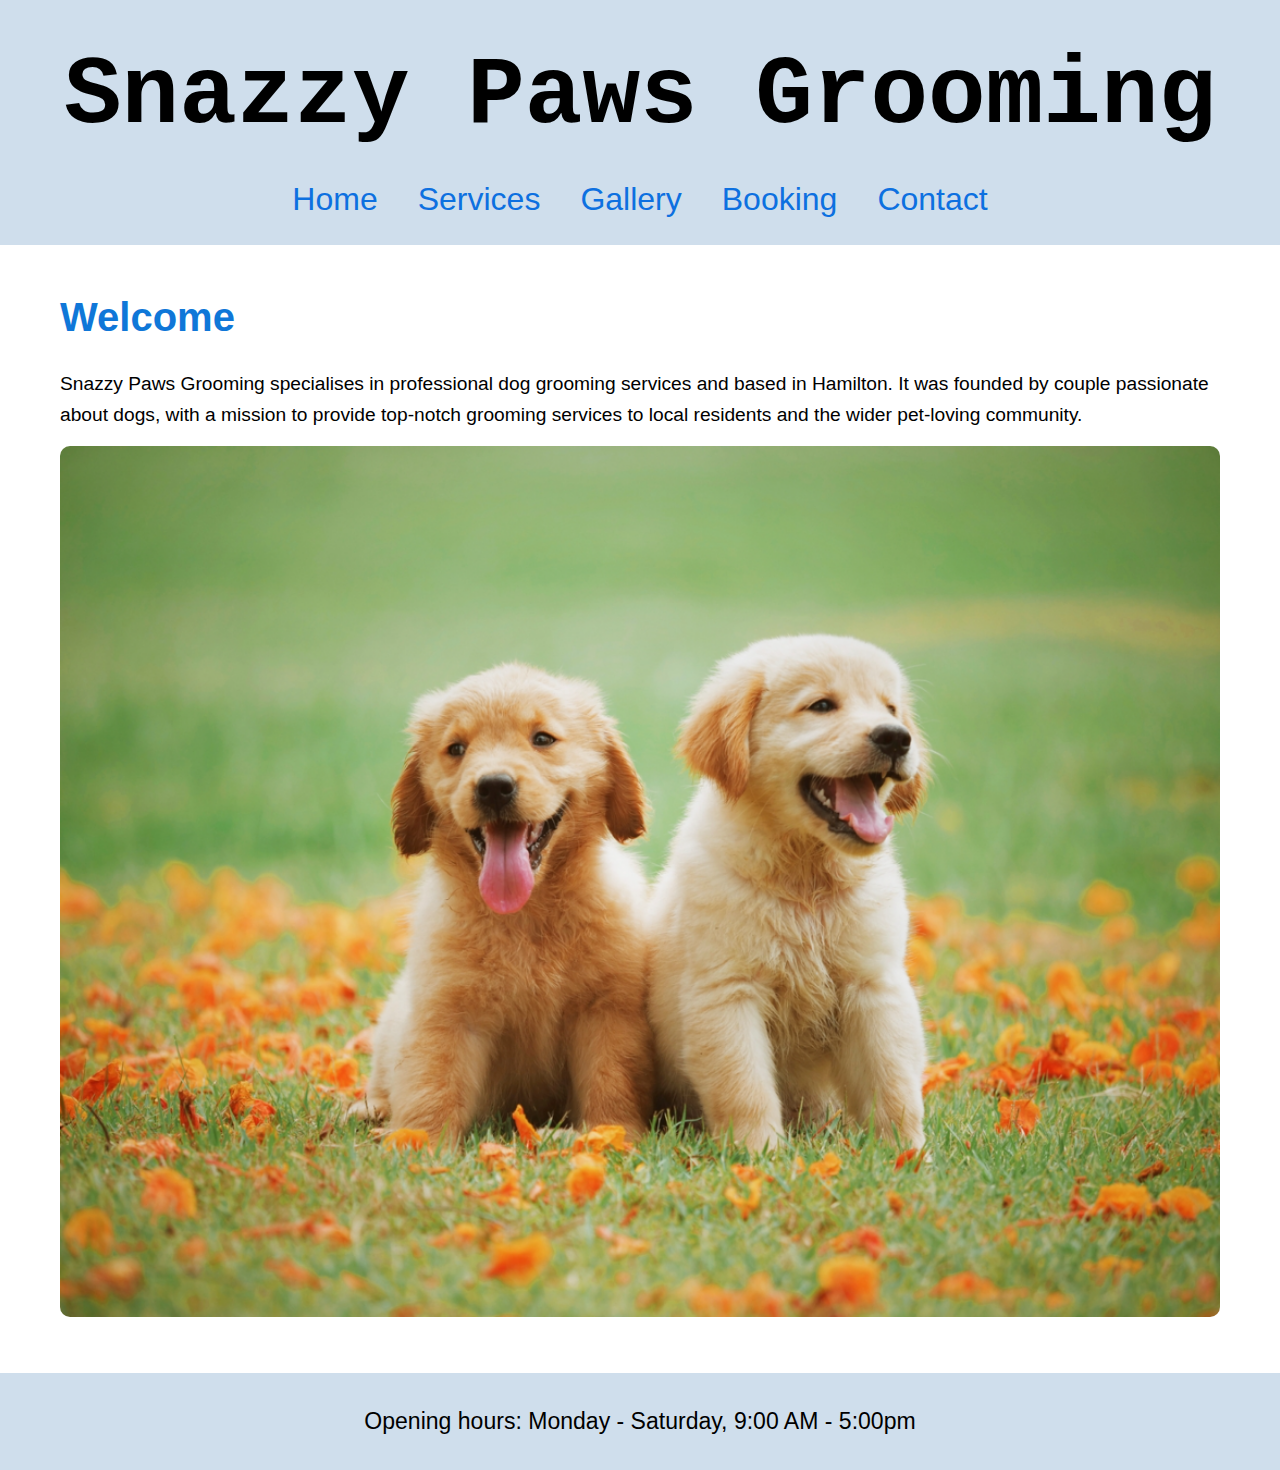
<file: index.html>
<!DOCTYPE html>
<html lang="en">
<head>
    <meta charset="UTF-8">
    <meta name="viewport" content="width=device-width, initial-scale=1.0">
    <title>Home | Snazzy Paws</title>
    <link rel="stylesheet" href="css/style.css">
</head>
<body>
    <header>
        <nav>
            <h1>Snazzy Paws Grooming</h1>
            <ul>
                <li><a href="index.html">Home</a></li>
                <li><a href="services.html">Services</a></li>
                <li><a href="gallery.html">Gallery</a></li>
                <li><a href="booking.html">Booking</a></li>
                <li><a href="contact.html">Contact</a></li>
            </ul>
        </nav>
    </header>


    <main>

        <section class="intro">
            <h2>Welcome</h2>
            <p>Snazzy Paws Grooming specialises in professional dog grooming services and based in Hamilton. It was founded by couple passionate about dogs, with a mission to provide top-notch grooming services to local residents and the wider pet-loving community.</p>
        </section>

        <section>
            <img src="images/dog.jpg" alt="Dogs" class="dog-image">
        </section>

        
    </main>
    <footer>
        <p>Opening hours: Monday - Saturday, 9:00 AM - 5:00pm</p>
    </footer>
</body>
</html>
</file>
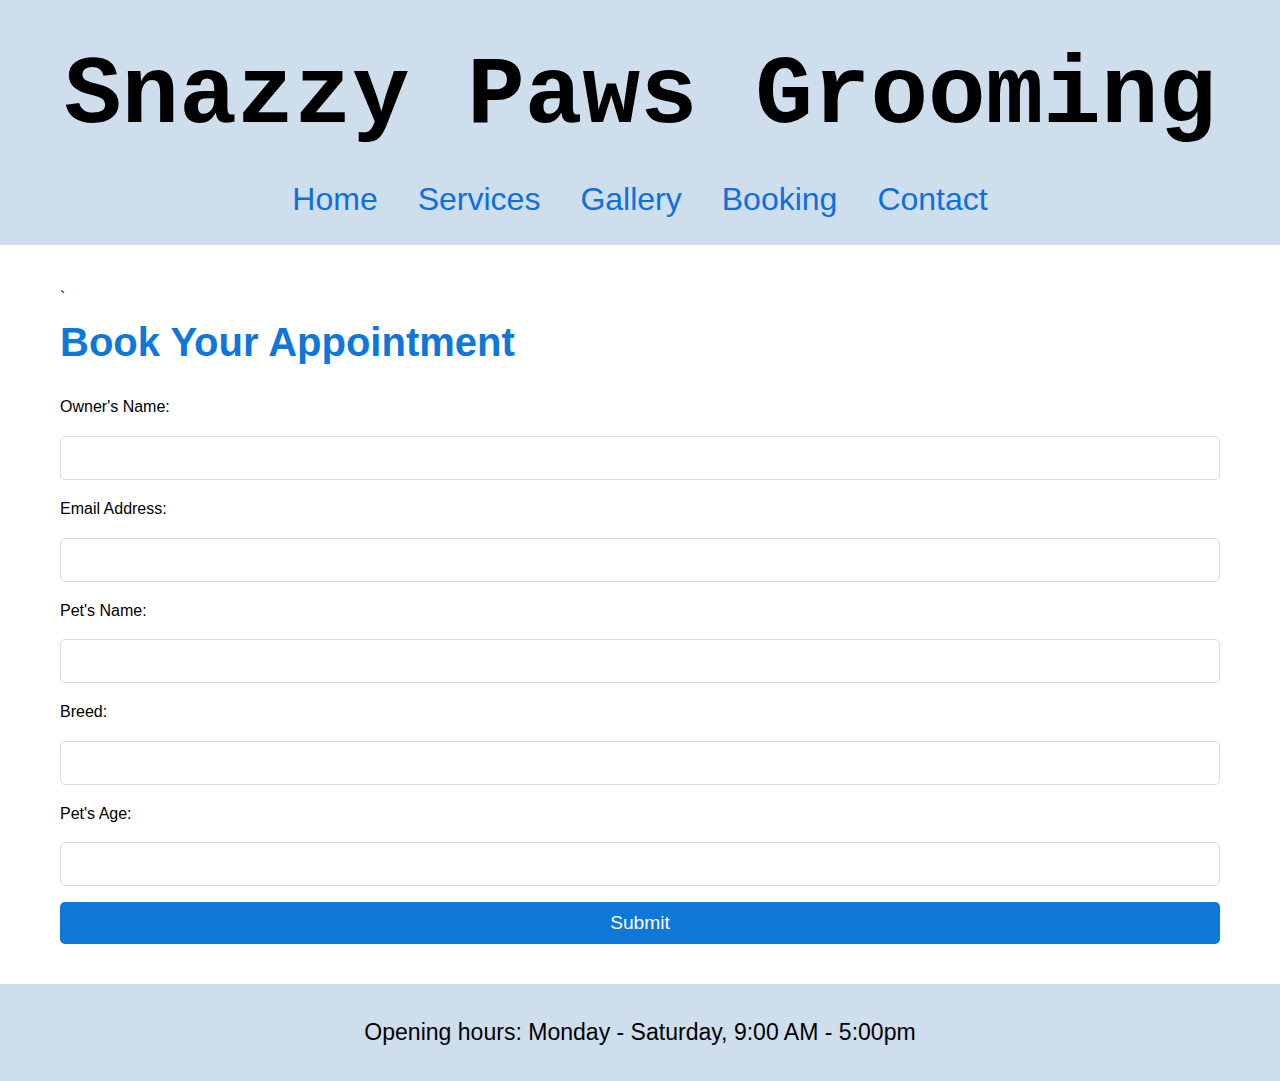
<file: booking.html>
<!DOCTYPE html>
<html lang="en">
<head>
    <meta charset="UTF-8">
    <meta name="viewport" content="width=device-width, initial-scale=1.0">
    <title>Booking | Snazzy Paws</title>
    <link rel="stylesheet" href="css/style.css">
</head>
<body>
    <header>
        <nav>
            <h1>Snazzy Paws Grooming</h1>
            <ul>
                <li><a href="index.html">Home</a></li>
                <li><a href="services.html">Services</a></li>
                <li><a href="gallery.html">Gallery</a></li>
                <li><a href="booking.html">Booking</a></li>
                <li><a href="contact.html">Contact</a></li>
            </ul>
        </nav>
    </header>
    

    <main>`
        <section class="booking-form">
            <h2> Book Your Appointment</h2>
            <form>
                <label for="owner-name">Owner's Name:</label>
                <input type="text" id="owner-name" name="owner-name" required>

                <label for="email">Email Address:</label>
                <input type="email" id="email" name="email" required>

                <label for="dog-name">Pet's Name:</label>
                <input type="text" id="pet-name" name="pet-name" required>

                <label for="breed">Breed:</label>
                <input type="text" id="breed" name="breed" required>

                <label for="pet-age">Pet's Age:</label>
                <input type="number" id="pet-age" name="pet-age" required>

                <button type="submit">Submit</button>
            </form>
        </section>
    </main>


    <footer>
        <p>Opening hours: Monday - Saturday, 9:00 AM - 5:00pm</p>
    </footer>
</body>
</html>
</file>
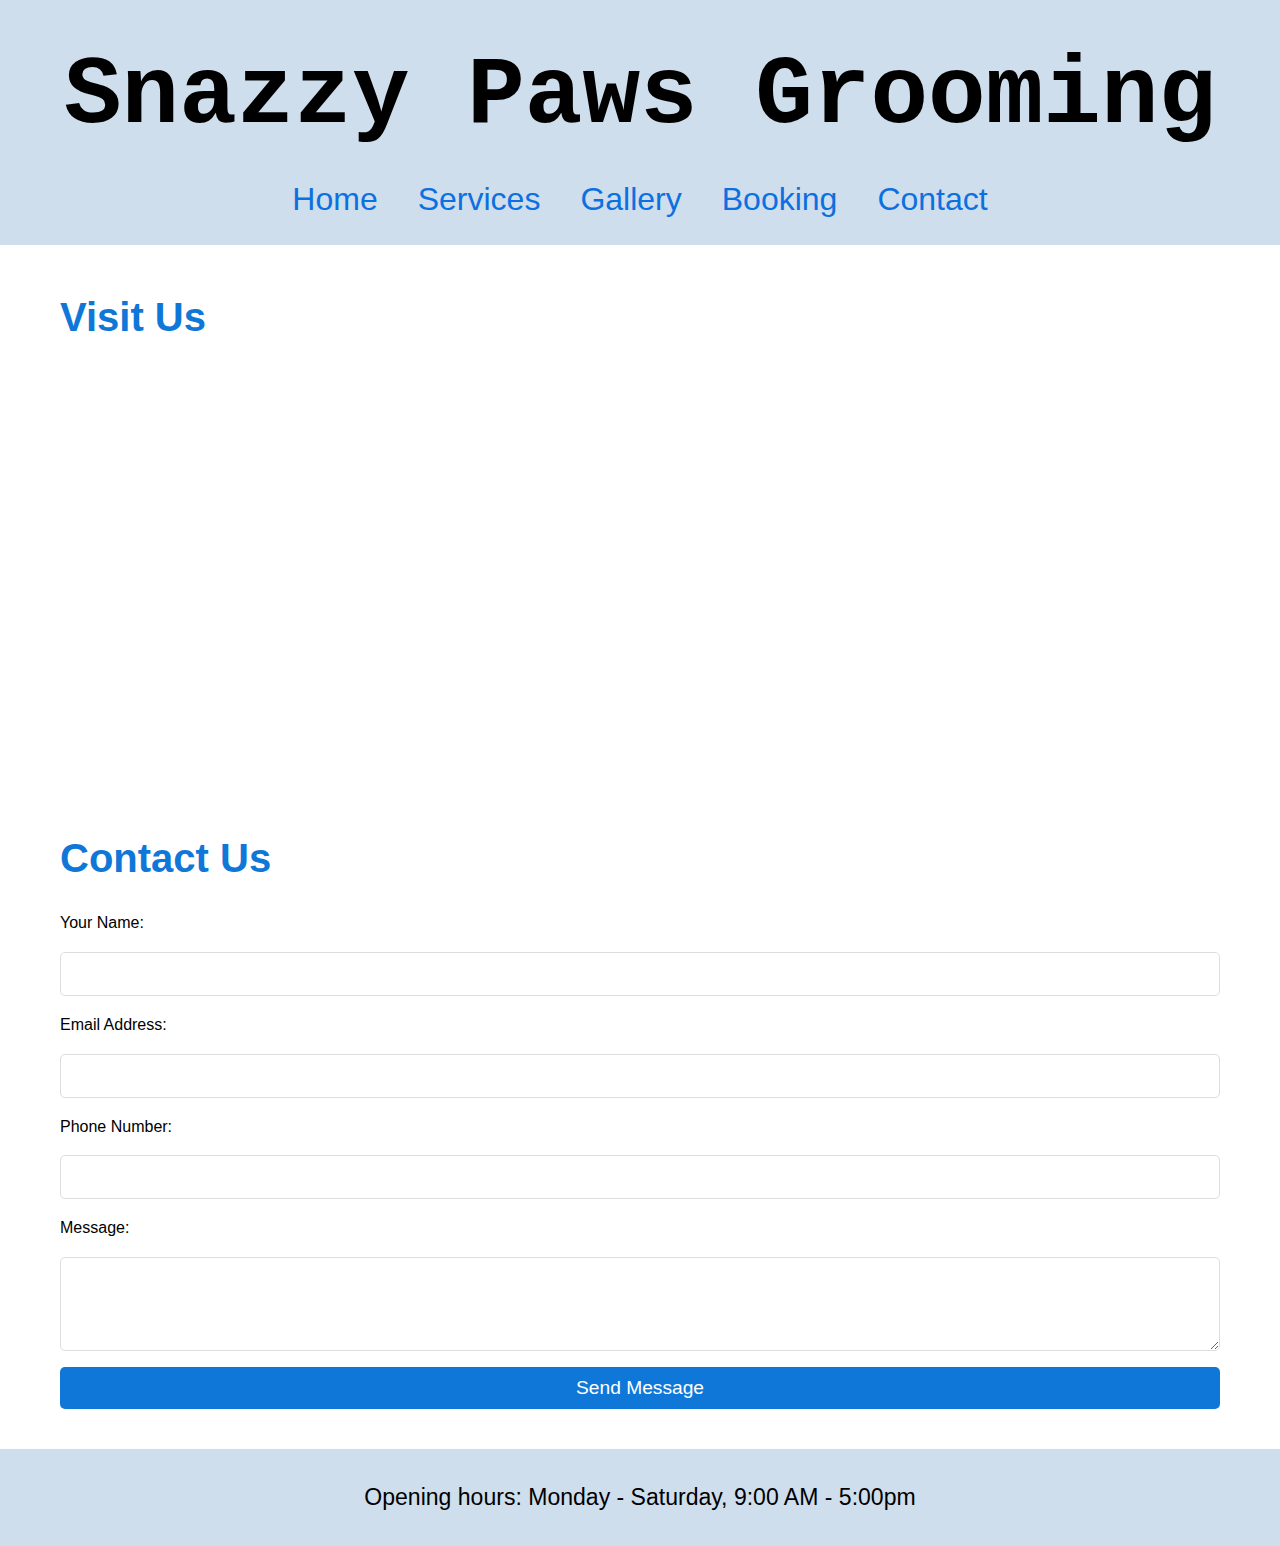
<file: contact.html>
<!DOCTYPE html>
<html lang="en">
<head>
    <meta charset="UTF-8">
    <meta name="viewport" content="width=device-width, initial-scale=1.0">
    <title>Contact | Snazzy Paws</title>
    <link rel="stylesheet" href="css/style.css">
</head>
<body>
    <header>
        <nav>
            <h1>Snazzy Paws Grooming</h1>
            <ul>
                <li><a href="index.html">Home</a></li>
                <li><a href="services.html">Services</a></li>
                <li><a href="gallery.html">Gallery</a></li>
                <li><a href="booking.html">Booking</a></li>
                <li><a href="contact.html">Contact</a></li>
            </ul>
        </nav>
    </header>


    <main>
        <section class="location-map">
            <h2>Visit Us</h2>
            <iframe src="https://www.google.com/maps/embed?pb=!1m18!1m12!1m3!1d100899.79663825594!2d175.2133676120764!3d-37.78725919084615!2m3!1f0!2f0!3f0!3m2!1i1024!2i768!4f13.1!3m3!1m2!1s0x6d6d227487a63621%3A0x500ef6143a29903!2sHamilton!5e0!3m2!1sen!2snz!4v1751299194695!5m2!1sen!2snz" width="600" height="450" style="border:0;" allowfullscreen="" loading="lazy" referrerpolicy="no-referrer-when-downgrade"></iframe>
        </section>

        <section class="contact-form">
            <h2>Contact Us</h2>
            <form>
                <label for="name">Your Name:</label>
                <input type="text" id="name" name="name" required>

                <label for="email">Email Address:</label>
                <input type="email" id="email" name="email" required>

                <label for="phone">Phone Number:</label>
                <input type="tel" id="phone" name="phone" required>

                <label for="message">Message:</label>
                <textarea id="message" name="message" rows="4" required></textarea>

                <button type="submit">Send Message</button>
            </form>
    </main>

    <footer>
        <p>Opening hours: Monday - Saturday, 9:00 AM - 5:00pm</p>
    </footer>
</body>
</html>
</file>
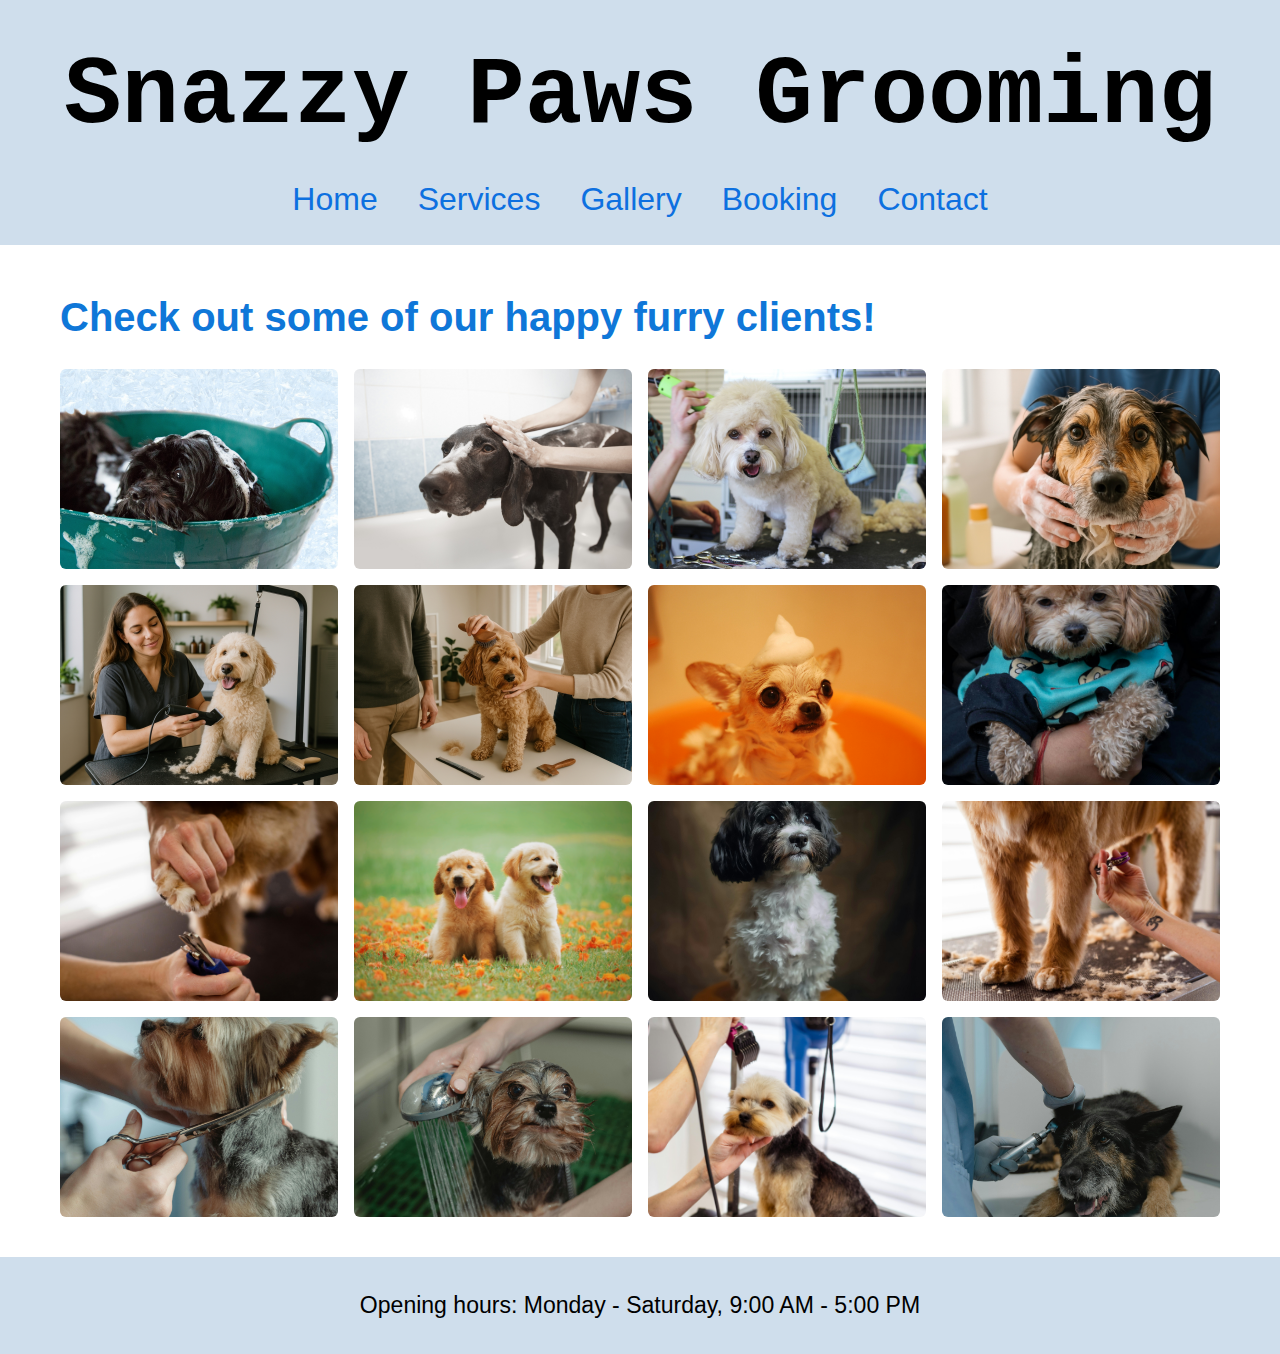
<file: gallery.html>
<!DOCTYPE html>
<html lang="en">
<head>
    <meta charset="UTF-8">
    <meta name="viewport" content="width=device-width, initial-scale=1.0">
    <title>Gallery | Snazzy Paws</title>
    <link rel="stylesheet" href="css/style.css">
</head>
<body>
    <header>
        <nav>
            <h1>Snazzy Paws Grooming</h1>
            <ul>
                <li><a href="index.html">Home</a></li>
                <li><a href="services.html">Services</a></li>
                <li><a href="gallery.html">Gallery</a></li>
                <li><a href="booking.html">Booking</a></li>
                <li><a href="contact.html">Contact</a></li>
            </ul>
        </nav>
    </header>


    <main>
        <section class="gallery">
            <h2>Check out some of our happy furry clients!</h2>
            <div class="gallery-images">
                <img src="images/dog1.jpg" alt="Dog 1">
                <img src="images/dog2.jpg" alt="Dog 2">
                <img src="images/dog3.jpg" alt="Dog 3">
                <img src="images/dog4.jpg" alt="Dog 4">
                <img src="images/dog5.jpg" alt="Dog 5">
                <img src="images/dog6.jpg" alt="Dog 6">
                <img src="images/dog7.jpg" alt="Dog 7">
                <img src="images/dog8.jpg" alt="Dog 8">
                <img src="images/dog9.jpg" alt="Dog 9">
                <img src="images/dog10.jpg" alt="Dog 10">
                <img src="images/dog11.jpg" alt="Dog 11">
                <img src="images/dog12.jpg" alt="Dog 12">
                <img src="images/dog13.jpg" alt="Dog 13">
                <img src="images/dog14.jpg" alt="Dog 14">
                <img src="images/dog15.jpg" alt="Dog 15">
                <img src="images/dog16.jpg" alt="Dog 16">
            </div>
        </section>
    </main>

    <footer>
        <p>Opening hours: Monday - Saturday, 9:00 AM - 5:00 PM</p>
</body>
</html>
</file>
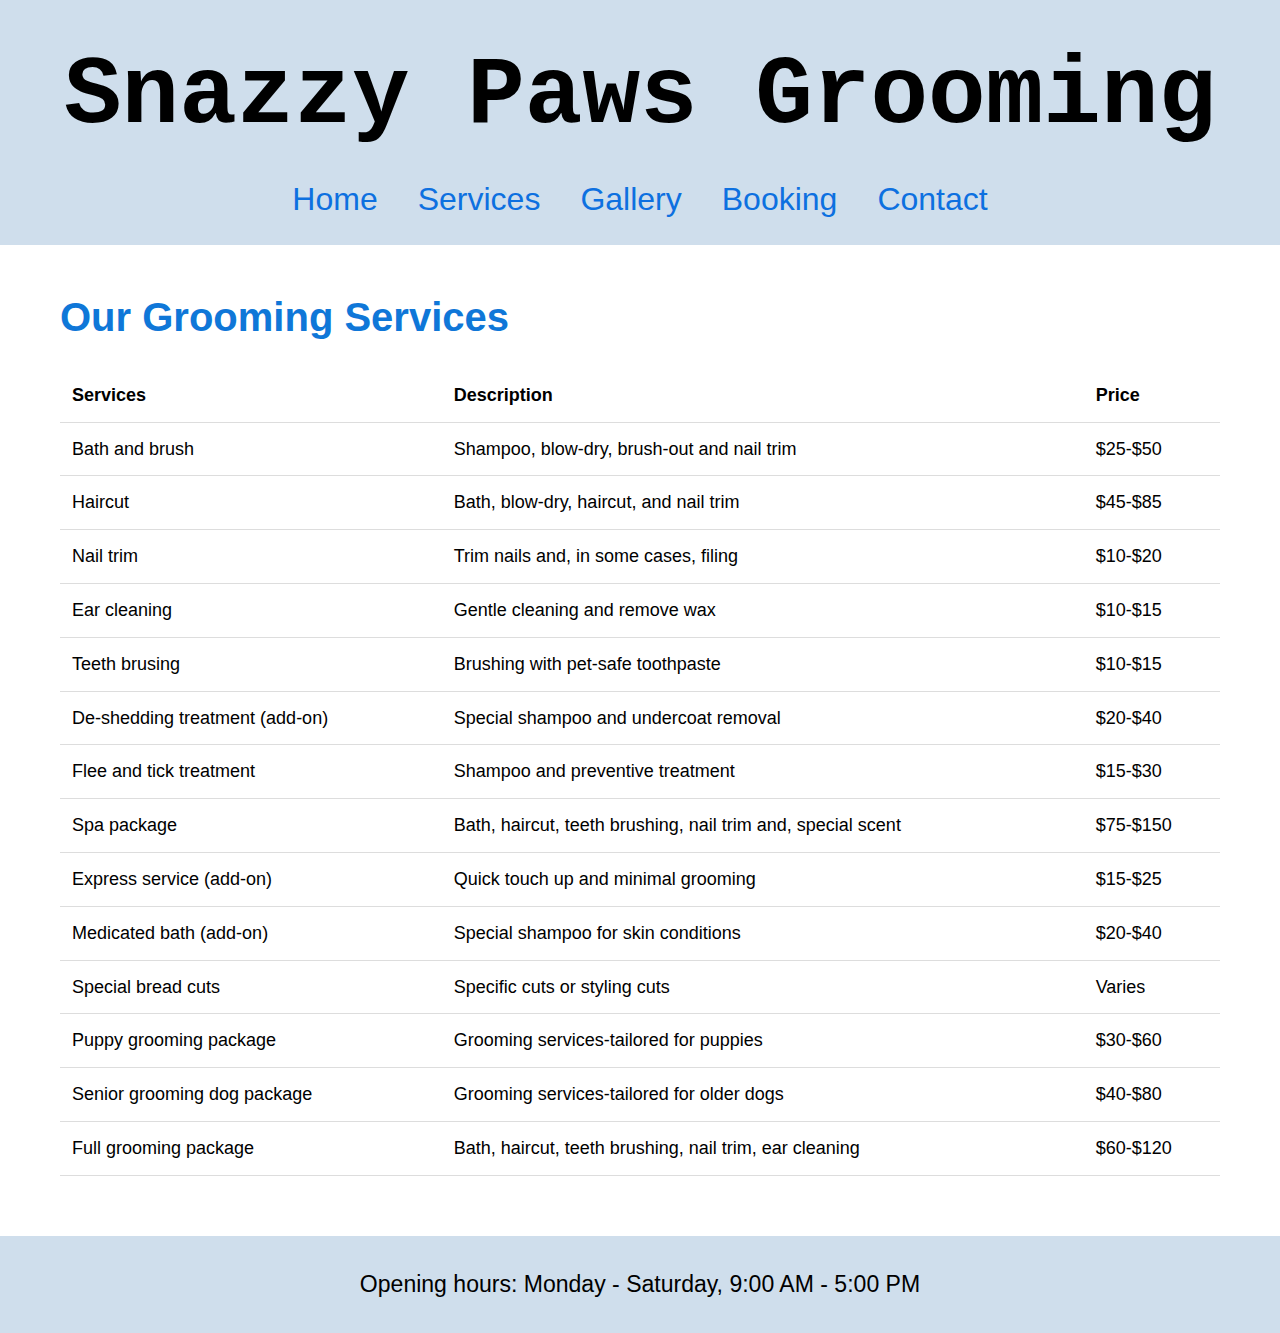
<file: services.html>
<!DOCTYPE html>
<html lang="en">
<head>
    <meta charset="UTF-8">
    <meta name="viewport" content="width=device-width, initial-scale=1.0">
    <title>Services | Snazzy Paws</title>
    <link rel="stylesheet" href="css/style.css">
</head>
<body>
    <header>
        <nav>
            <h1>Snazzy Paws Grooming</h1>
            <ul>
                <li><a href="index.html">Home</a></li>
                <li><a href="services.html">Services</a></li>
                <li><a href="gallery.html">Gallery</a></li>
                <li><a href="booking.html">Booking</a></li>
                <li><a href="contact.html">Contact</a></li>
            </ul>
        </nav>
    </header>


    <main>
        <section class="services">
            <h2>Our Grooming Services</h2>
            <table>
                <tr>
                    <th>Services</th>
                    <th>Description</th>
                    <th>Price</th>
                </tr>
                <tr>
                    <td>Bath and brush</td>
                    <td>Shampoo, blow-dry, brush-out and nail trim</td>
                    <td>$25-$50</td>
                </tr>
                <tr>
                    <td>Haircut</td>
                    <td>Bath, blow-dry, haircut, and nail trim</td>
                    <td>$45-$85</td>
                </tr>
                <tr>
                    <td>Nail trim</td>
                    <td>Trim nails and, in some cases, filing</td>
                    <td>$10-$20</td>
                </tr>
                <tr>
                    <td>Ear cleaning</td>
                    <td>Gentle cleaning and remove wax</td>
                    <td>$10-$15</td>
                </tr>
                <tr>
                    <td>Teeth brusing</td>
                    <td>Brushing with pet-safe toothpaste</td>
                    <td>$10-$15</td>
                </tr>
                <tr>
                    <td>De-shedding treatment (add-on)</td>
                    <td>Special shampoo and undercoat removal</td>
                    <td>$20-$40</td>
                </tr>
                <tr>
                    <td>Flee and tick treatment</td>
                    <td>Shampoo and preventive treatment</td>
                    <td>$15-$30</td>
                </tr>
                <tr>
                    <td>Spa package</td>
                    <td>Bath, haircut, teeth brushing, nail trim and, special scent</td>
                    <td>$75-$150</td>
                </tr>
                <tr>
                    <td>Express service (add-on)</td>
                    <td>Quick touch up and minimal grooming</td>
                    <td>$15-$25</td>
                </tr>
                <tr>
                    <td>Medicated bath (add-on)</td>
                    <td>Special shampoo for skin conditions</td>
                    <td>$20-$40</td>
                </tr>
                <tr>
                    <td>Special bread cuts</td>
                    <td>Specific cuts or styling cuts</td>
                    <td>Varies</td>
                </tr>
                <tr>
                    <td>Puppy grooming package</td>
                    <td>Grooming services-tailored for puppies</td>
                    <td>$30-$60</td>
                </tr>
                <tr>
                    <td>Senior grooming dog package</td>
                    <td>Grooming services-tailored for older dogs</td>
                    <td>$40-$80</td>
                </tr>
                <tr>
                    <td>Full grooming package</td>
                    <td>Bath, haircut, teeth brushing, nail trim, ear cleaning</td>
                    <td>$60-$120</td>
                </tr>
            </table>
        </section>



    </main>

    <footer>
        <p>Opening hours: Monday - Saturday, 9:00 AM - 5:00 PM</p>
</body>
</html>
</file>
<file: css/style.css>
/* 
BIT607 Web development
Mark Anthony Dela Cruz
Student number: 5106000
Assessment 3
*/




* {
    box-sizing: border-box;
    margin: 0;
    padding: 0;
}
body {
    font-family: Arial, sans-serif;
    line-height: 1.6;
    color: black;

}

header {
    background-color: #cfdeec;
    padding: 20px;
    text-align: center;
}

nav h1 {
    font-size: 6em;
    color: black;
    font-weight: bolder;
}

nav ul {
    list-style: none;
    padding: 0;
    display: flex;
    flex-wrap: wrap;
    justify-content: center;
}

nav a {
    text-decoration: none;
    color: rgb(13, 112, 224);
    padding: 10px 20px;
    font-size: 2em;
}

nav a:hover {
    background-color: #0f77d8;
    color: black;
}

main {
    max-width: 1200px;
    margin: 20px auto;
    padding: 20px;
}

.dog-image {
    width: 100%;
    max-width: 100%;
    height: auto;
    border-radius: 10px;
    display: block;
    margin: 1rem auto;
}

h2 {
    font-size: 2.5em;
    color: #0f77d8;
    margin-bottom: 20px;
}

table {
    width: 100%;
    border-collapse: collapse;
    margin: 20px 0;
    font-size: large;
}
th, td {
    padding: 12px;
    text-align: left;
    border-bottom: 1px solid #ddd;
}

.gallery-images {
    display: grid;
    grid-template-columns: repeat(4, 1fr);
    gap: 1rem;
}

.gallery-images img {
    width: 100%;
    height: 200px;
    object-fit: cover;
    border-radius: 6px;
}


form {
    display: flex;
    flex-direction: column;
    gap: 1rem;
}

p {
    font-size: 1.2em;
    margin: 10px 0;
}

footer {
    background-color: #cfdeec;
    padding: 20px;
    text-align: center;
    font-size: 1.2em;
}

h1 {
    font-family: 'Courier New', Courier, monospace;
}

button {
    background-color: #0f77d8;
    color: white;
    padding: 10px 20px;
    border: none;
    border-radius: 5px;
    cursor: pointer;
    font-size: 1.2em;
}

button:hover {
    background-color: #0a5bb3;
}


input, textarea {
    width: 100%;
    padding: 10px;
    border: 1px solid #ddd;
    border-radius: 5px;
    font-size: 1.2em;
    
}

@media (max-width: 600px) {
    nav h1 {
        font-size: 3em;
    }
    nav a {
        font-size: 1.5em;
    }
    main {
        padding: 10px;
    }
    h2 {
        font-size: 2em;
    }
    table, th, td {
        font-size: 1em;
    }
    .gallery-images {
        grid-template-columns: repeat(2, 1fr);
    }
    nav ul {
        flex-direction: column;
        align-items: center;
    }
}
</file>
